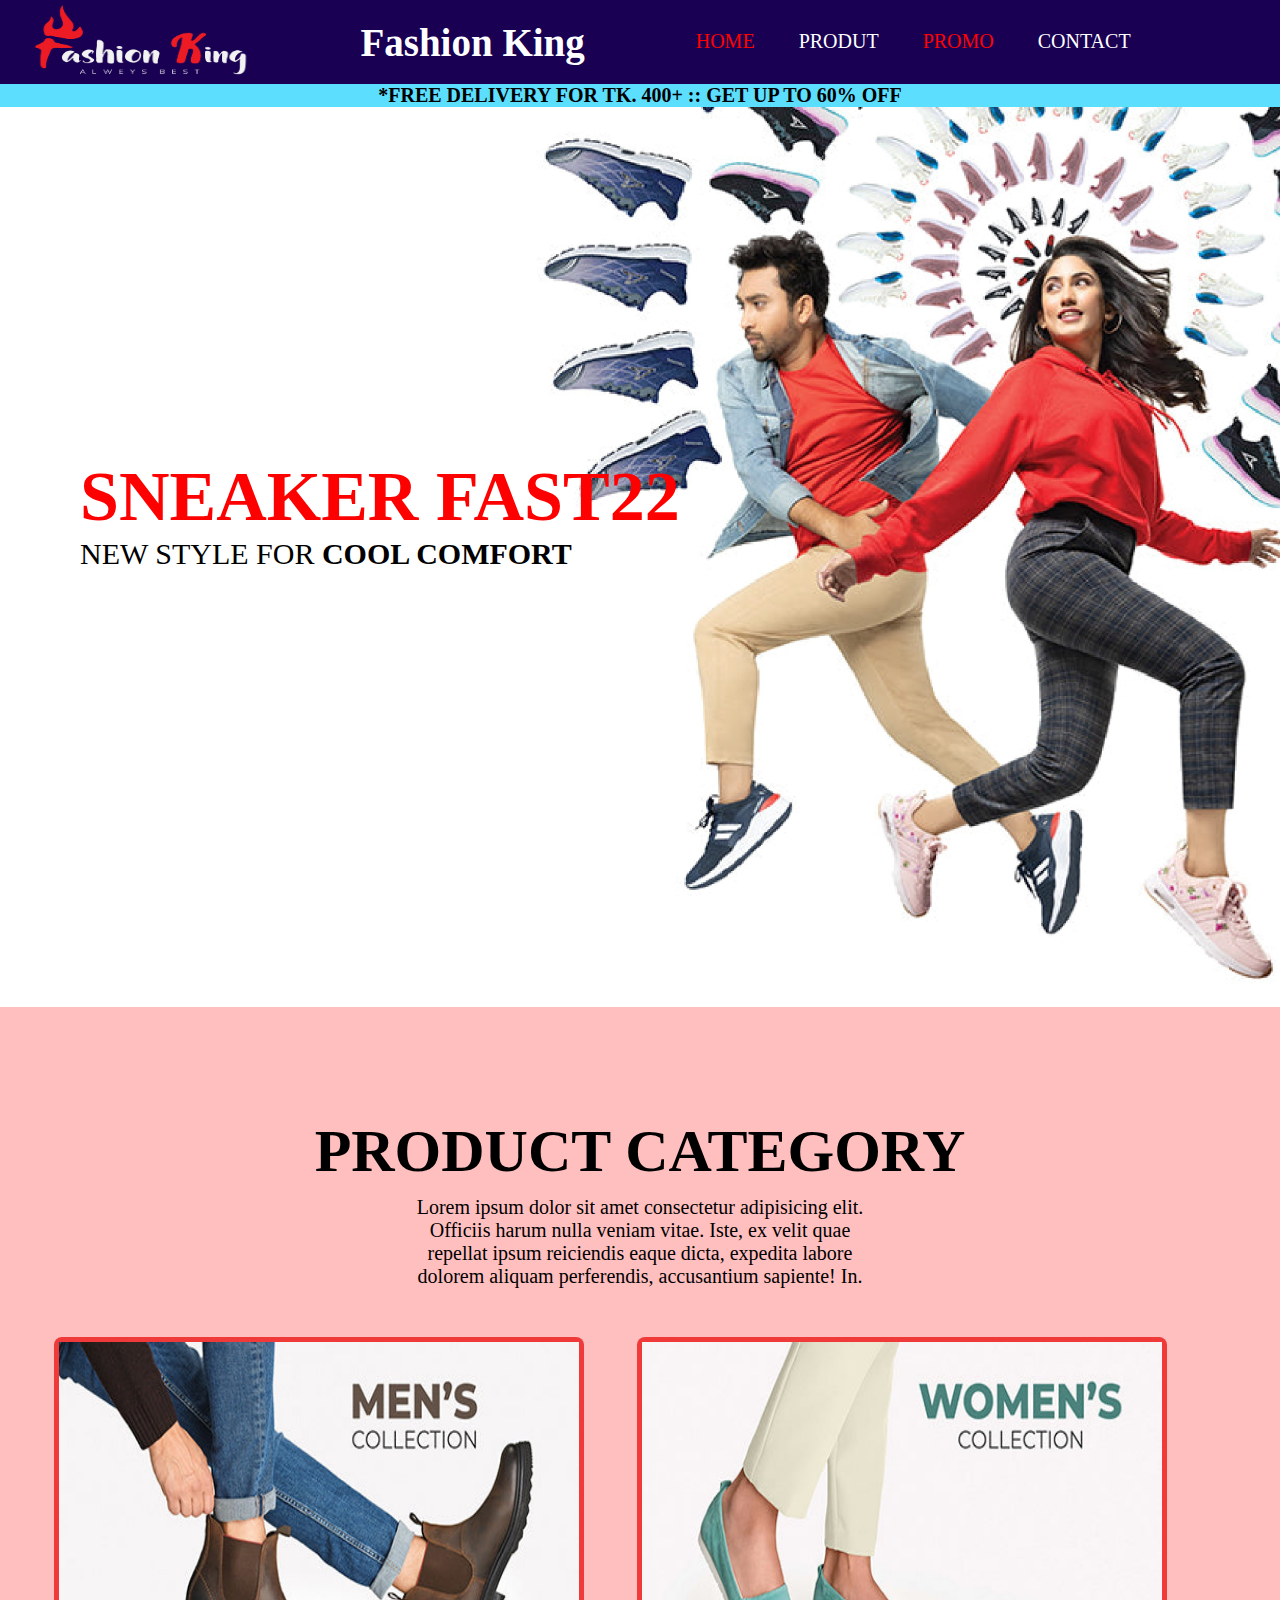
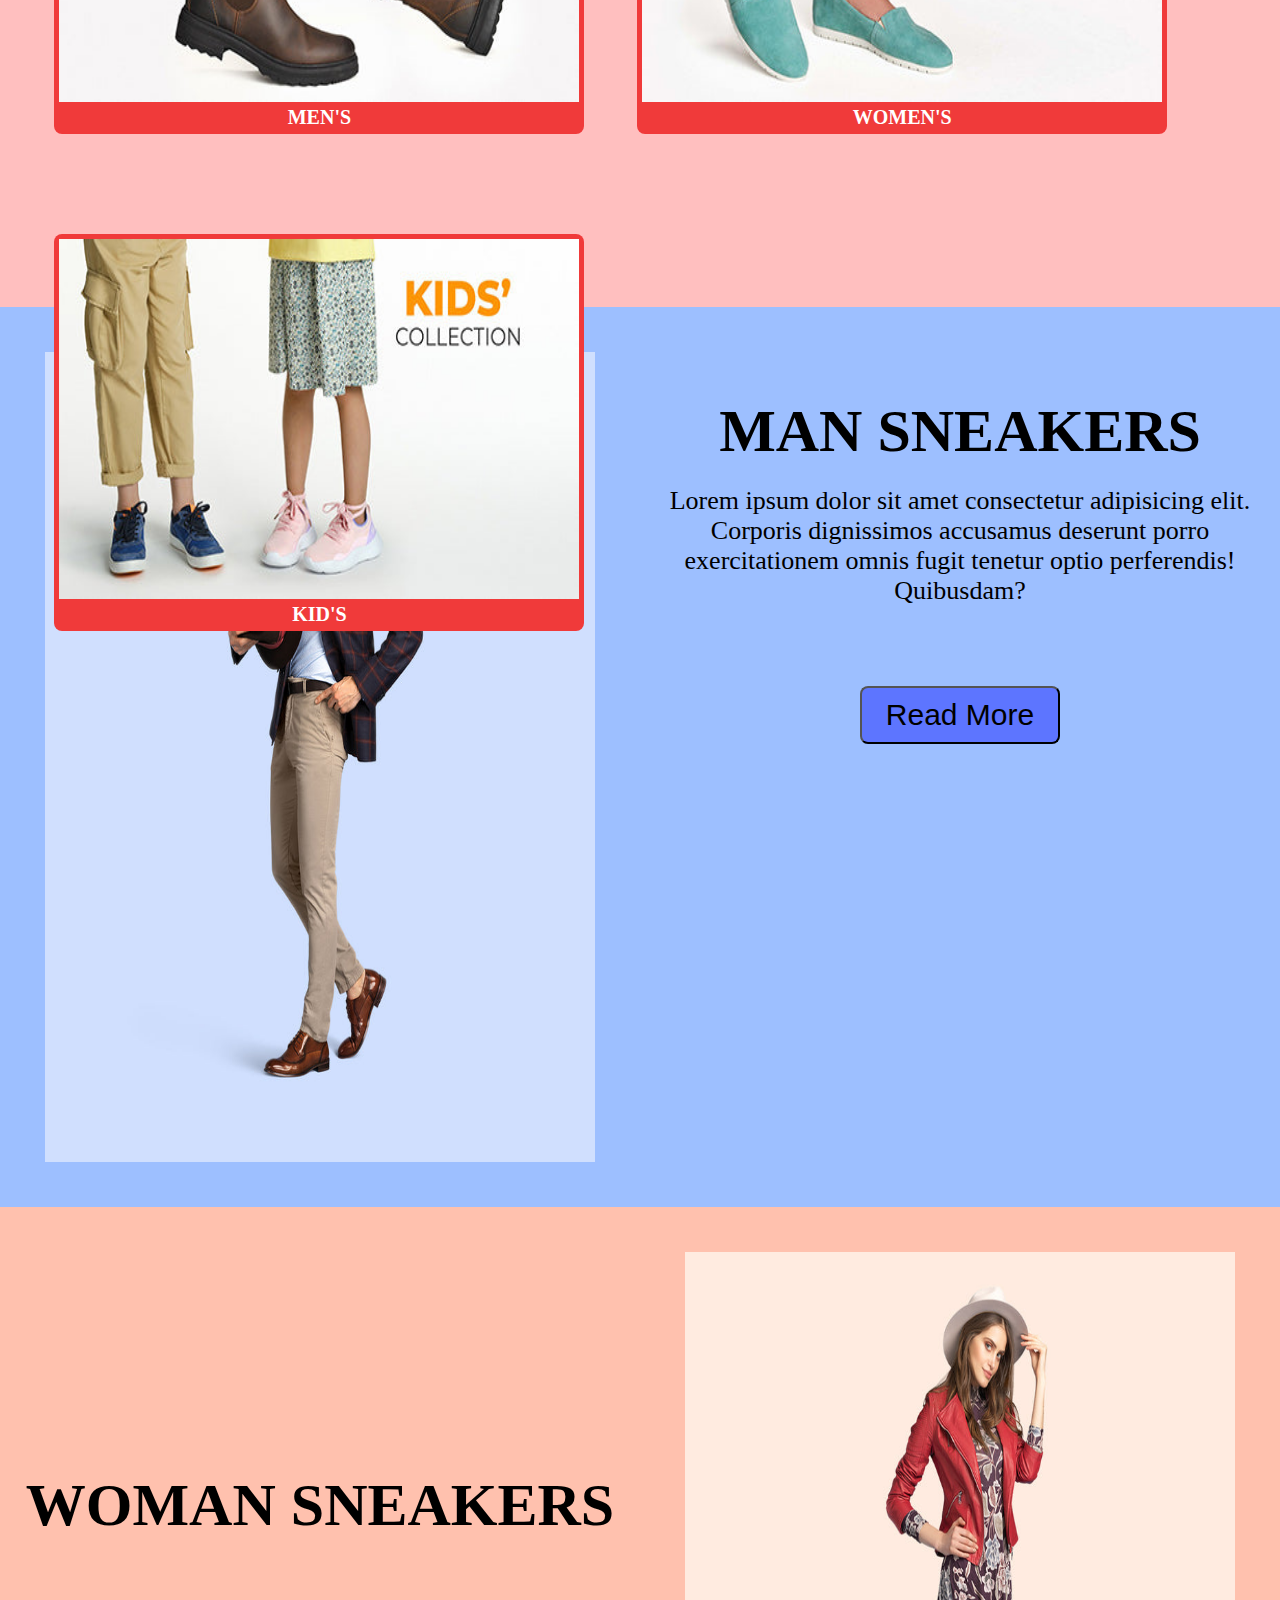
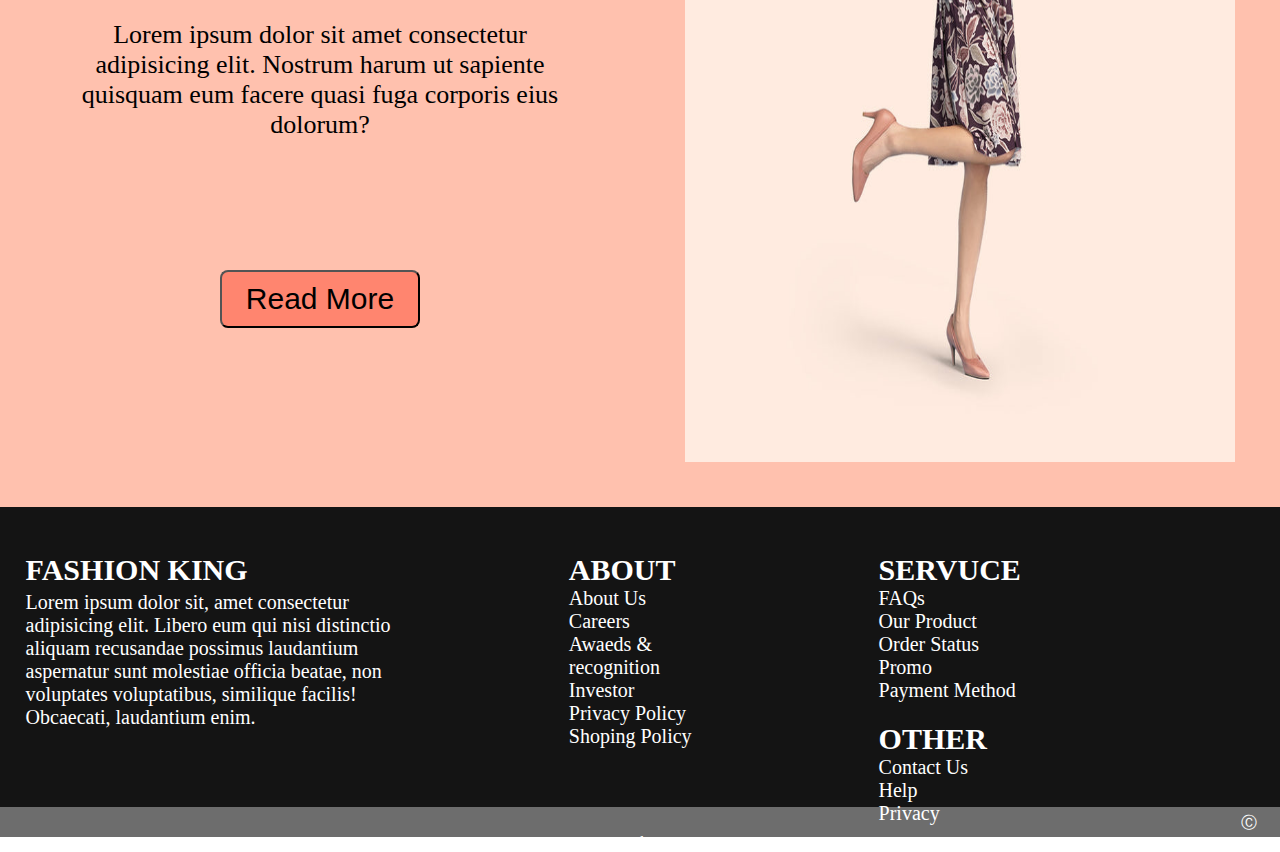
<file: C9_HT/css/index.html>
<!DOCTYPE html>
<html lang="en">
<head>
    <meta charset="UTF-8">
    <meta http-equiv="X-UA-Compatible" content="IE=edge">
    <meta name="viewport" content="width=device-width, initial-scale=1.0">
    <title>Document</title>
    <link rel="stylesheet" href="../css/style.css">
</head>
<body>
<!-- hader-part -->
    <div id="header">
     <div class="container">
        <div class="logo-part">
            <img src="../img/logo-01-01.png" height=" 80px" width="220px" alt="logo">
        </div>
        <div class="title-name">
            <h2>Fashion King</h2>
    </div>
<!-- menu-part -->
     <div class="menu-part">
        <ul>
            <li><a href="#" style="color:red;">Home</a></li>
            <li><a href="#">Produt</a></li>
            <li><a href="#" style="color:red" >Promo</a></li>
            <li><a href="#">Contact</a></li>
        </ul>
      </div>
     </div>
    </div>

    <div id="offer">
        <div class="offer-container">
            <h4>*FREE DELIVERY FOR TK. 400+ :: GET UP TO 60% OFF</h4>
        </div>


    </div>
<!-- hero-part -->
    <div id="hero-part">
        <div class="main-title">
            <h1 class="main-heading">Sneaker Fast22</h1>
            <!-- <h1 class="main-heading-two">Fast22</h1> -->
            <p class="pera">NEW STYLE FOR<b> COOL COMFORT</b></p>
        </div>
    </div>
<!-- first-body-part -->
    <div id="body">
        <div class="title-one">
            <h2 class="heading-one">Product Category</h2> 
            <p class="pera-one">Lorem ipsum dolor sit amet consectetur adipisicing elit. Officiis harum nulla veniam vitae. Iste, ex velit quae repellat ipsum reiciendis eaque dicta, expedita labore dolorem aliquam perferendis, accusantium sapiente! In.</p>
        </div>
        <div class="img">
            <div class="img-one">
                <img class="pic" src="../img/man's.jpg" alt="">
                <h2 style="color: white;">MEN'S</h2>
            </div>
            <div class="img-two">
                <img class="pic" src="../img/woman's.jpg" alt="">
                <h2 style="color: white;">WOMEN'S</h2>
            </div>
            <div class="img-three">
                <img class="pic" src="../img/kid's.jpg" alt="">
                <h2 style="color: white;">KID'S</h2>
            </div>
        </div>
        </div>
      </div>
    </div>
<!-- Third Body Part -->
<div id="body-three">
    <div class="container-one">
        <div class="img-left">
            <img src="../img/man.jpg" alt="#">
        </div>
        <div class="text-right">
            <h1 class="heading-three">Man Sneakers</h1>
            <p>Lorem ipsum dolor sit amet consectetur adipisicing elit. Corporis dignissimos accusamus deserunt porro exercitationem omnis fugit tenetur optio perferendis! Quibusdam?</p>
            <button>Read More</button>
        </div>
    </div>
</div>
<!-- Fourth Body Part -->
<div id="body-fourth">
<div class="container-two">
    <div class="text-left">
        <h1 class="heading-five">Woman Sneakers</h1>
        <p>Lorem ipsum dolor sit amet consectetur adipisicing elit. Nostrum harum ut sapiente quisquam eum facere quasi fuga corporis eius dolorum?</p>
        <button>Read More</button>
    </div> <br>
    <div class="img-right">
        <img src="../img/woman.jpg" alt="#">
    </div>
</div>
</div>

<!-- Footer -->
<div id="footer">
    <div class="container-four">
        <div class="left">
            <h2>FASHION KING</h2>
            <p>Lorem ipsum dolor sit, amet consectetur adipisicing elit. Libero eum qui nisi distinctio aliquam recusandae possimus laudantium aspernatur sunt molestiae officia beatae, non voluptates voluptatibus, similique facilis! Obcaecati, laudantium enim.</p>
        </div>
        <div class="right">
            <div class="about">
                <h2>ABOUT</h2>
                <p>
                    About Us <br>
                    Careers <br>
                    Awaeds & recognition <br>
                    Investor <br>
                    Privacy Policy <br>
                    Shoping Policy <br>

                </p>
            </div>
            <div class="customer-services">
                <h2>SERVUCE</h2>
                <p>
                    FAQs <br>
                    Our Product <br>
                    Order Status <br>
                    Promo <br>
                    Payment Method <br>

                </p>
            </div>
            <div class="other">
                <h2>Other</h2>
                <p>
                    Contact Us <br>
                    Help <br>
                    Privacy <br>
                </p>
            </div>
        </div>
    </div>
</div>
<p class="bottom">Ⓒ copyright 2022</p>
</body>
</html>
</file>
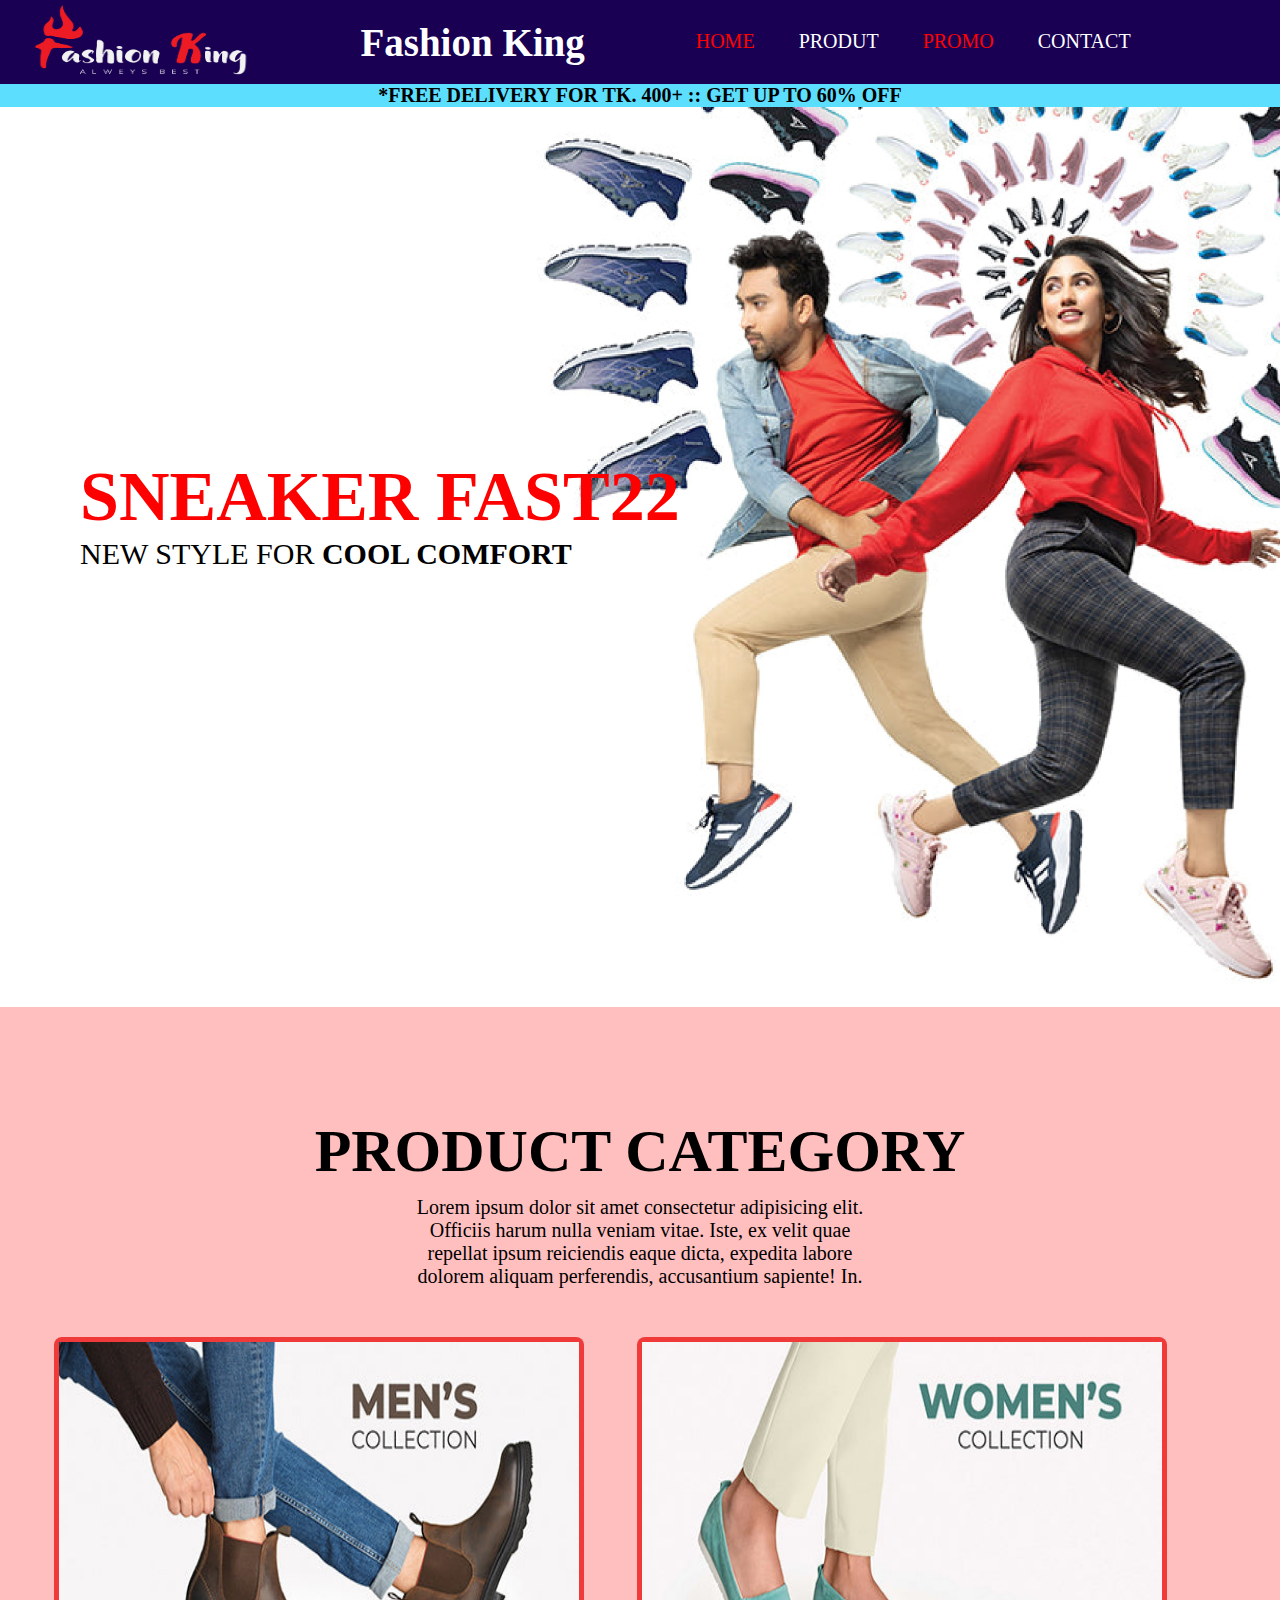
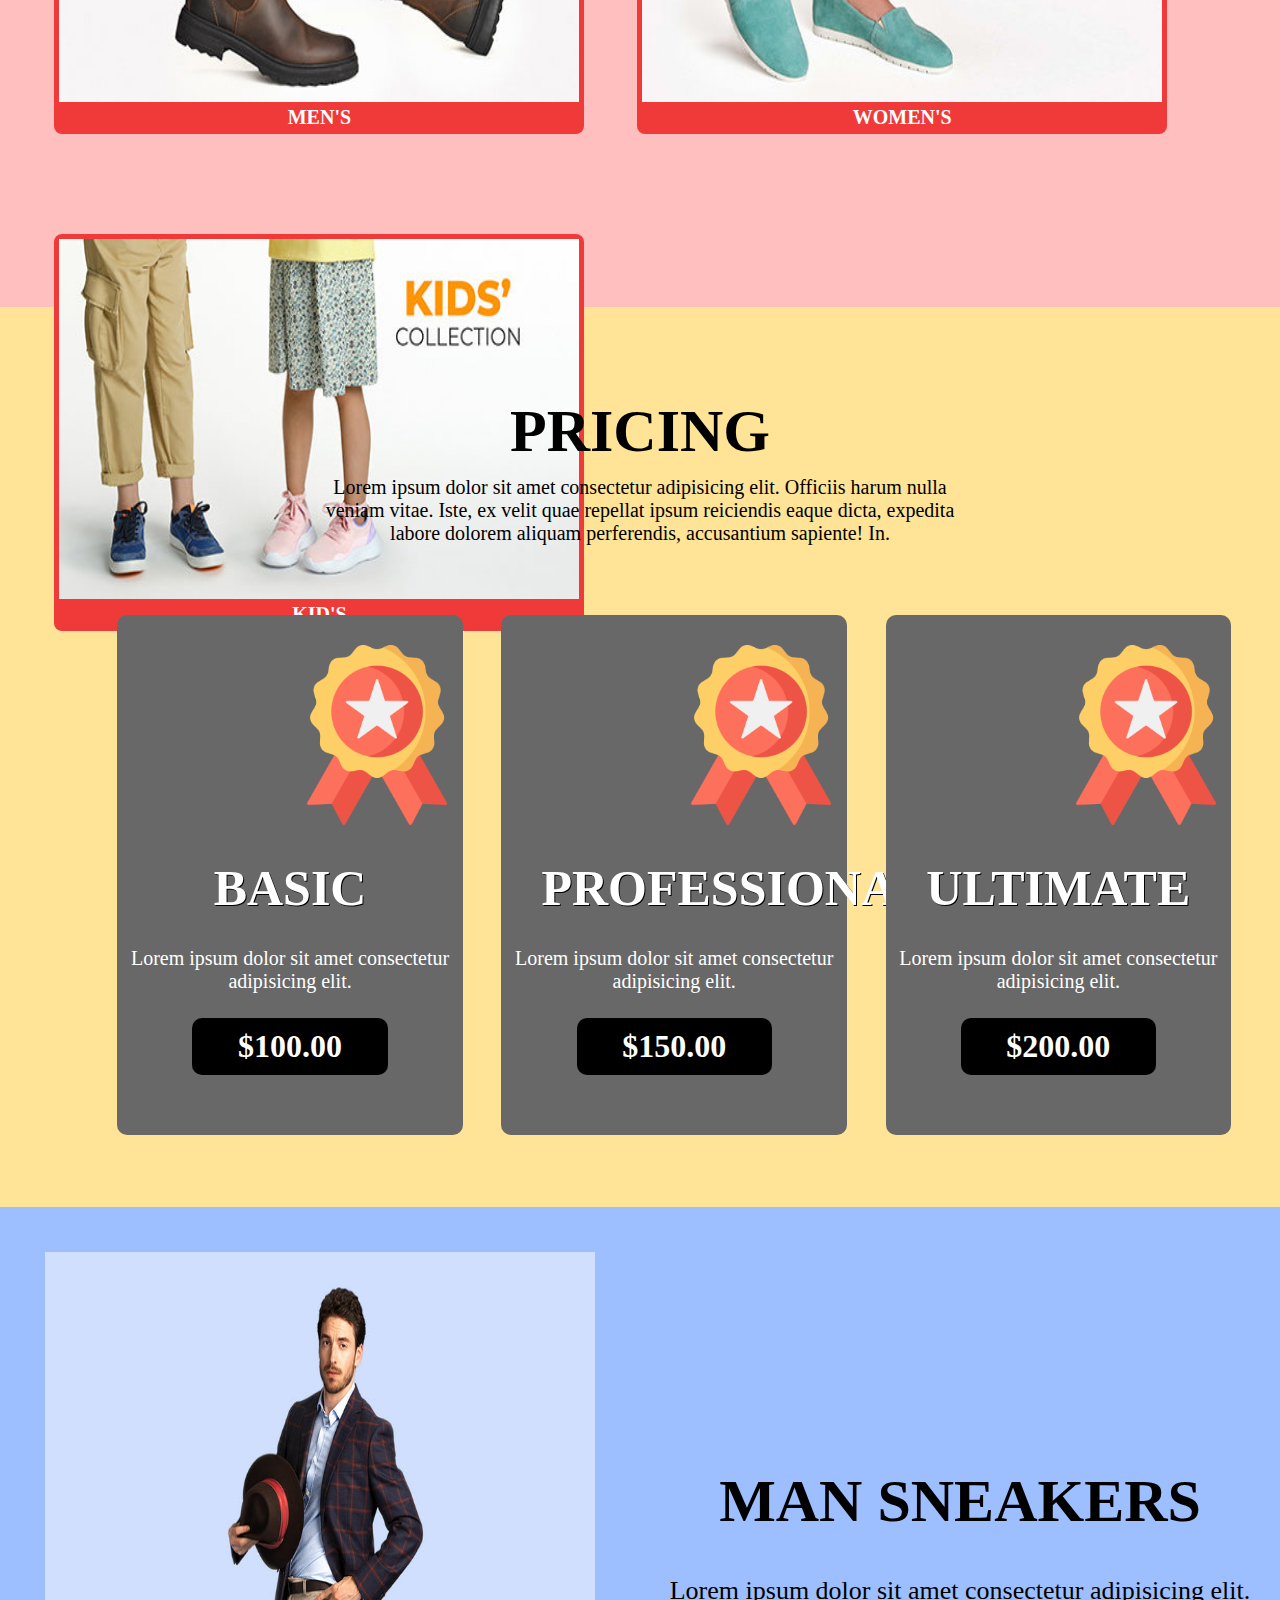
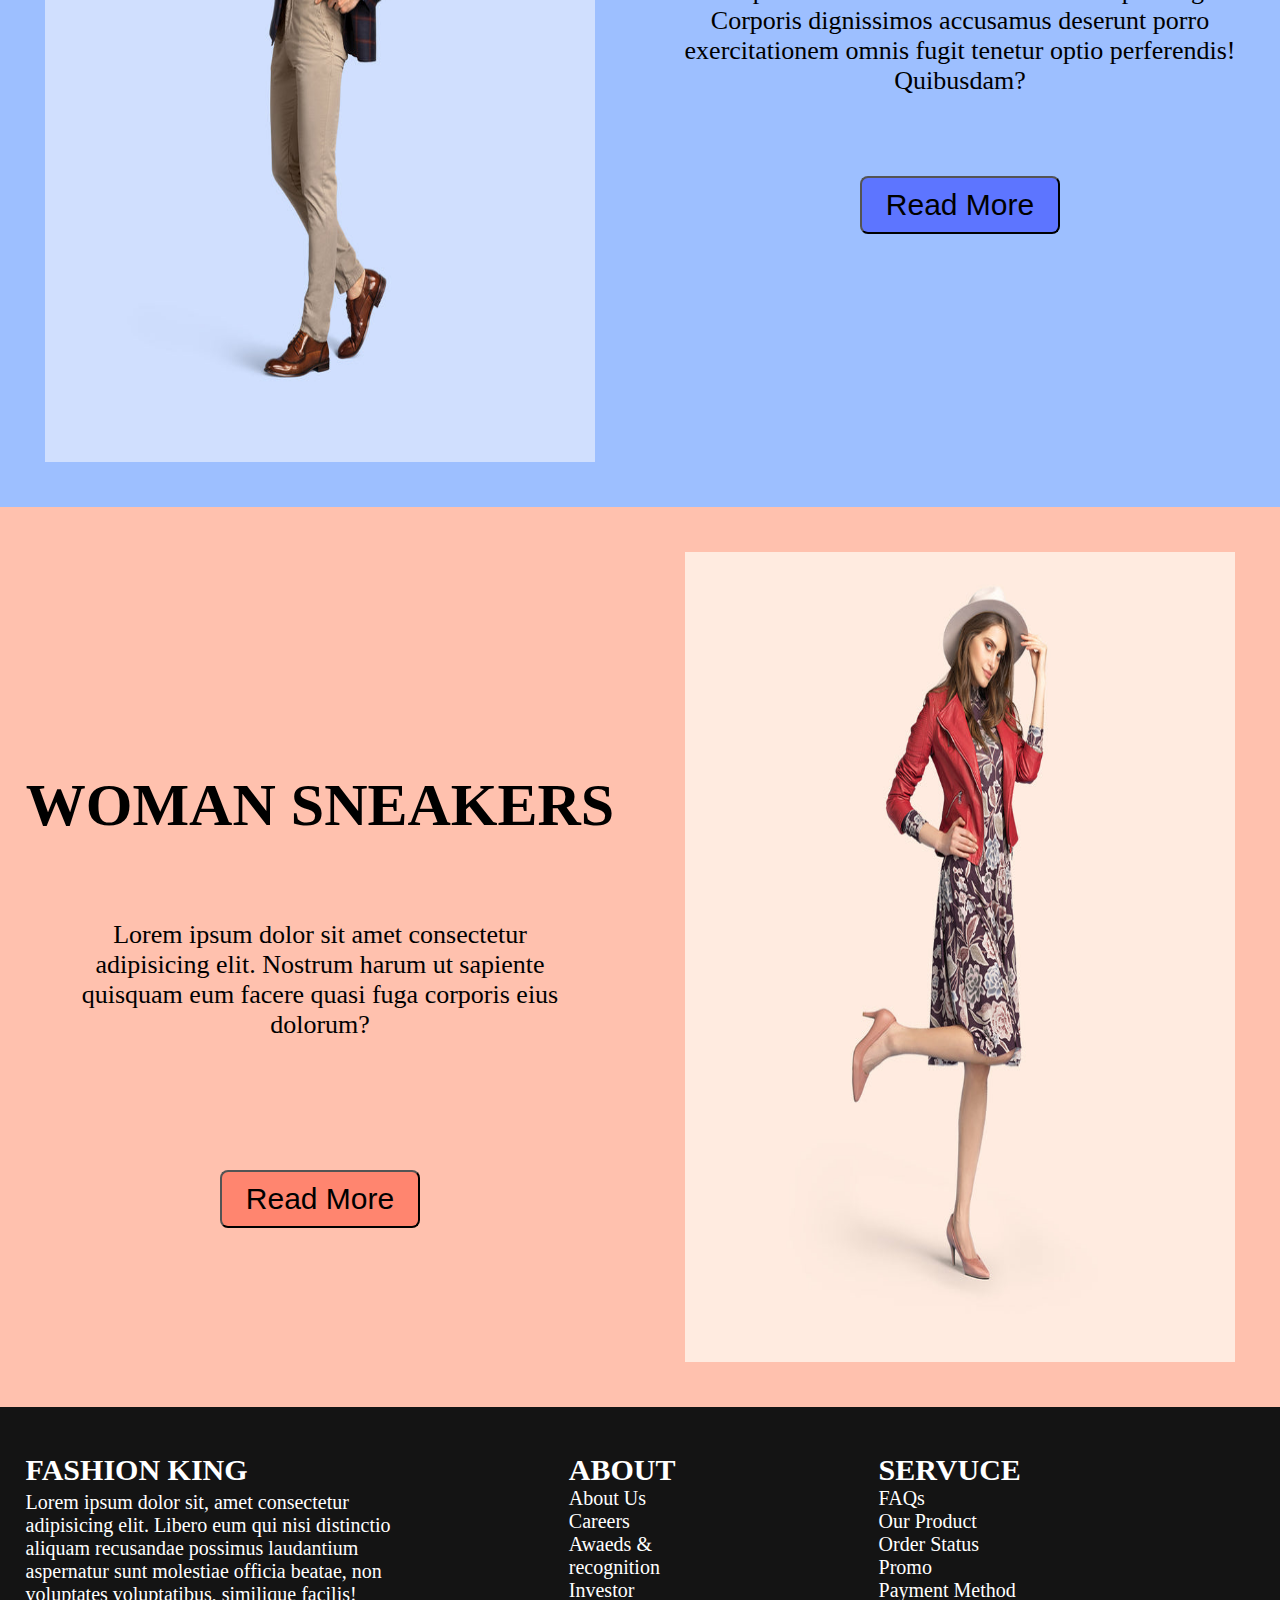
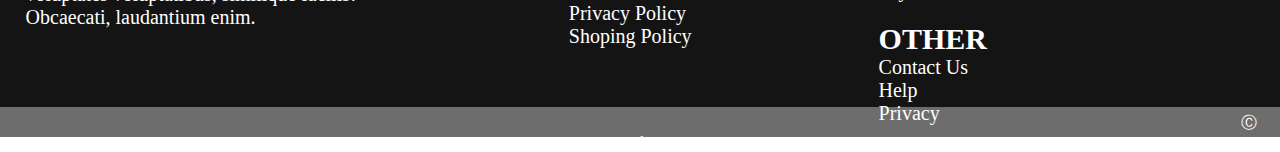
<file: C9_HT/html/index.html>
<!DOCTYPE html>
<html lang="en">
<head>
    <meta charset="UTF-8">
    <meta http-equiv="X-UA-Compatible" content="IE=edge">
    <meta name="viewport" content="width=device-width, initial-scale=1.0">
    <title>Document</title>
    <link rel="stylesheet" href="../css/style.css">
</head>
<body>



<!-- hader-part -->
    <div id="header">
     <div class="container">
        <div class="logo-part">
            <img src="../img/logo-01-01.png" height=" 80px" width="220px" alt="logo">
        </div>
        <div class="title-name">
            <h2>Fashion King</h2>
    </div>


    
<!-- menu-part -->
     <div class="menu-part">
        <ul>
            <li><a href="#" style="color:red;">Home</a></li>
            <li><a href="#">Produt</a></li>
            <li><a href="#" style="color:red" >Promo</a></li>
            <li><a href="#">Contact</a></li>
        </ul>
      </div>
     </div>
    </div>

    <div id="offer">
        <div class="offer-container">
            <h4>*FREE DELIVERY FOR TK. 400+ :: GET UP TO 60% OFF</h4>
        </div>
    </div>



<!-- hero-part -->
    <div id="hero-part">
        <div class="main-title">
            <h1 class="main-heading">Sneaker Fast22</h1>
            <!-- <h1 class="main-heading-two">Fast22</h1> -->
            <p class="pera">NEW STYLE FOR<b> COOL COMFORT</b></p>
        </div>
    </div>



<!-- first-body-part -->
    <div id="body">
        <div class="title-one">
            <h2 class="heading-one">Product Category</h2> 
            <p class="pera-one">Lorem ipsum dolor sit amet consectetur adipisicing elit. Officiis harum nulla veniam vitae. Iste, ex velit quae repellat ipsum reiciendis eaque dicta, expedita labore dolorem aliquam perferendis, accusantium sapiente! In.</p>
        </div>
        <div class="img">
            <div class="img-one">
                <img class="pic" src="../img/man's.jpg" alt="">
                <h2 style="color: white;">MEN'S</h2>
            </div>
            <div class="img-two">
                <img class="pic" src="../img/woman's.jpg" alt="">
                <h2 style="color: white;">WOMEN'S</h2>
            </div>
            <div class="img-three">
                <img class="pic" src="../img/kid's.jpg" alt="">
                <h2 style="color: white;">KID'S</h2>
            </div>
        </div>
        </div>
      </div>
    </div>


    
<!-- Second Body Part -->
<div id="body-two">
    <div class="title-two">
        <h2 class="heading-three">Pricing</h2> 
        <p class="pera-three">Lorem ipsum dolor sit amet consectetur adipisicing elit. Officiis harum nulla veniam vitae. Iste, ex velit quae repellat ipsum reiciendis eaque dicta, expedita labore dolorem aliquam perferendis, accusantium sapiente! In.</p>
    </div>

    <div class="catagories">
        <div class="cat-one">
            <img src="../img/badge.png" alt="#">
            <h2>Basic</h2>
            <p>Lorem ipsum dolor sit amet consectetur <br> adipisicing elit.</p>
            <h1>$100.00</h1>
        </div>
        <div class="cat-two">
            <img src="../img/badge.png" alt="#">
            <h2>Professional</h2>
            <p>Lorem ipsum dolor sit amet consectetur <br> adipisicing elit.</p>
            <h1>$150.00</h1>
        </div>
        <div class="cat-three">
            <img src="../img/badge.png" alt="#">
            <h2>Ultimate</h2>
            <p>Lorem ipsum dolor sit amet consectetur <br> adipisicing elit.</p>
            <h1>$200.00</h1>
        </div>
    </div>
</div>


<!-- Third Body Part -->
<div id="body-three">
    <div class="container-one">
        <div class="img-left">
            <img src="../img/man.jpg" alt="#">
        </div>
        <div class="text-right">
            <h1 class="heading-four">Man Sneakers</h1>
            <p>Lorem ipsum dolor sit amet consectetur adipisicing elit. Corporis dignissimos accusamus deserunt porro exercitationem omnis fugit tenetur optio perferendis! Quibusdam?</p>
            <button>Read More</button>
        </div>
    </div>
</div>
<!-- Fourth Body Part -->
<div id="body-fourth">
<div class="container-two">
    <div class="text-left">
        <h1 class="heading-five">Woman Sneakers</h1>
        <p>Lorem ipsum dolor sit amet consectetur adipisicing elit. Nostrum harum ut sapiente quisquam eum facere quasi fuga corporis eius dolorum?</p>
        <button>Read More</button>
    </div> <br>
    <div class="img-right">
        <img src="../img/woman.jpg" alt="#">
    </div>
</div>
</div>

<!-- Footer -->
<div id="footer">
    <div class="container-four">
        <div class="left">
            <h2>FASHION KING</h2>
            <p>Lorem ipsum dolor sit, amet consectetur adipisicing elit. Libero eum qui nisi distinctio aliquam recusandae possimus laudantium aspernatur sunt molestiae officia beatae, non voluptates voluptatibus, similique facilis! Obcaecati, laudantium enim.</p>
        </div>
        <div class="right">
            <div class="about">
                <h2>ABOUT</h2>
                <p>
                    About Us <br>
                    Careers <br>
                    Awaeds & recognition <br>
                    Investor <br>
                    Privacy Policy <br>
                    Shoping Policy <br>

                </p>
            </div>
            <div class="customer-services">
                <h2>SERVUCE</h2>
                <p>
                    FAQs <br>
                    Our Product <br>
                    Order Status <br>
                    Promo <br>
                    Payment Method <br>

                </p>
            </div>
            <div class="other">
                <h2>Other</h2>
                <p>
                    Contact Us <br>
                    Help <br>
                    Privacy <br>
                </p>
            </div>
        </div>
    </div>
</div>
<p class="bottom">Ⓒ copyright 2022</p>
</body>
</html>
</file>
<file: C9_HT/css/style.css>
*{
    margin: 0;
    padding: 0;
    box-sizing: border-box;
}

#header{
    background-color: rgb(25, 0, 83);
    width: 100%;
    float: left;
}

.container{
    margin: 0px auto;
    width: 95%;
}

.offer{
    width: 100%;
    float: left;
}

.offer-container{
    margin: 0px auto;
    width: 100%;
    text-align: center;
    font-size: 20px;
    background-color: rgb(92, 222, 255);
}

.logo-part{
    float: left;
    width: 20%;
}

.title-name{
    float: left;
    width: 30%;
    text-align: center;
    padding-top: 20px;
    text-decoration: none;
    font-weight: 900;
    font-size: 26px;
    color: rgb(255, 255, 255);
    margin: 0 15px;
}

.menu-part{
    float: left;
    width: 40%;
    
}

.menu-part ul{
    padding: 30px 0;
    text-align: center;
}

.menu-part li{
    list-style: none;
    display: inline-block;
    text-transform: uppercase;
}

.menu-part a{
    text-decoration: none;
    font-size: 20px;
    color: rgb(255, 255, 255);
    margin: 0 20px;
}

.main-title{
    background-image: url(../img/Main\ hero-01.jpg);
    background-repeat: no-repeat;
    background-position: center;
    background-size: cover;
    height: 900px;
}

.main-heading{
    font-size: 70px;
    color: red;
    margin:0px 80px;
    padding-top: 350px;
    text-transform: uppercase;
}

.pera{
    width: 50%;
    margin: 0 80px;
    color: rgb(0, 0, 0);
    font-size: 30px;
}






#body{
    background-color:#ffbfbf;
    height: 900px;

}
.title-one{
    height: 280px;
}
.heading-one{
    font-size: 60px;
    text-align: center;
    color: black;
    padding: 110px 0px 10px 0px;
    text-transform: uppercase;
}
.pera-one{
    text-align: center;
    font-size: 20px;
    margin: 0px 400px 0px 400px;
}

.img{
    width: 100%;
    padding: 0px 30px;
}

.img-one, .img-two, .img-three {
    display: inline-block;
    margin: 50px 2%;
    background-color: rgb(240, 58, 58);
    padding: 5px;
    border-radius: 8px;

}

.img img{
    width: 520px;
    height: 360px;
}

.img h2{
    text-align: center;
    font-size: 20px;
}




#body-two{
    background-color: rgb(255, 227, 151);
    height: 900px;
}

.heading-three{
    text-align: center;
    font-size: 60px;
    padding-top: 90px;
    text-transform: uppercase;
}

.pera-three{
    text-align: center;
    font-size: 20px;
    width: 50%;
    margin-left: 25%;
    padding-bottom: 70px;
    padding-top: 10px;
}

.catagories{
    width: 90%;
    margin-left: 100px;
}

.cat-one, .cat-two, .cat-three{
    display: inline-block;
    width: 30%;
    height: 520px;
    margin: 0 1.5%;
    background-color: rgb(104, 104, 104);
    padding: 10px ;
    border: none;
    border-radius: 10px;
}

.catagories img{
    margin: 20px 0 0 160px;
    width: 180px;
    height: 180px;
}

.catagories h2{
    color: #fff;
    text-shadow: 1px 1px black;
    font-size: 50px;
    text-align: center;
    padding: 30px;
    text-transform: uppercase;
}

.catagories p{
    color: #fff;
    font-size: 20px;
    text-align: center;
}

.catagories h1{
    border: none;
    border-radius: 10px;
    margin: 25px auto;
    padding: 10px 0;
    width: 60%;
    text-align: center;
    color: #fff;
    background-color: black;
}





#body-three{
    width: 100%;
    height: 900px;
    background-color: rgb(157, 191, 255);
}

.container-one{
    width: 100%;
    height: 50%;
}

.img-left{
    float: left;
    width: 50%;
}

.img-left img{
    width: 100%;
    height: 900px;
    padding: 45px 45px;
}

.text-right{
    width: 50%;
    float: left;

}

.heading-four{
    padding: 260px 0 20px 0;
    font-size: 60px;
    text-align: center;
    color: black;
    text-transform: uppercase;
}
.text-right p{
    text-align: center;
    font-size: 26px;
    padding: 20px;
}


.text-right button{
    display: block;
    margin: 60px auto;
    width: 200px;
    font-size: 30px;
    padding: 10px;
    border-radius: 8px;
    background-color: rgb(93, 117, 255);
    
}



#body-fourth{
    width: 100%;
    height: 900px;
    background-color: rgb(255, 193, 174);
}
.container-two{
    height: 50%;
}

.container-two{
    height: 50%;
    width: 100%;
    display: inline-block;
}

.text-left{
    width: 50%;
    float: left;
}

.heading-five{
    padding: 260px 0 20px 0;
    font-size: 60px;
    text-align: center;
    color: black;
    text-transform: uppercase;
}

.text-left p{
    text-align: center;
    font-size: 26px;
    padding: 60px;
}

.text-left button{
    display: block;
    margin: 70px auto;
    width: 200px;
    font-size: 30px;
    padding: 10px;
    border-radius: 8px;
    background-color: rgb(255, 133, 111);
}

.img-right{
    width: 50%;
    float: left;
}

.img-right img{
    margin: -22px 0 0 0;
    width: 100%;
    height: 900px;
    padding: 45px 45px;
}

#footer{
    width: 100%;
    height: 300px;
    background-color: rgb(20, 20, 20);
    color: #fff;
    padding: 2%;
}

.left{
    width: 32%;
    float: left;
    margin: 20px 0 0 ;
}

.left h2{
    font-size: 30px;
}

.left p{
    padding: 4px 0px 0px 0px;
    font-size: 20px;
}

.right{
    width: 65%;
    float: left;
    font-size: 20px;
}

.about, .customer-services, .other{
    width: 20%;
    float: left;
    margin: 20px 0px 0px 150px;
}

.about h2, .services h2, .other h2{
    text-transform: uppercase;
    font-size: 30px;
}

.about p, .services p, .other p{
    font-size: 20px;
}
.bottom{
    text-align: center;
    background-color: rgb(109, 109, 109);
    color: #fff;
    height: 30px;
    padding-top: 6px ;
}
</file>
